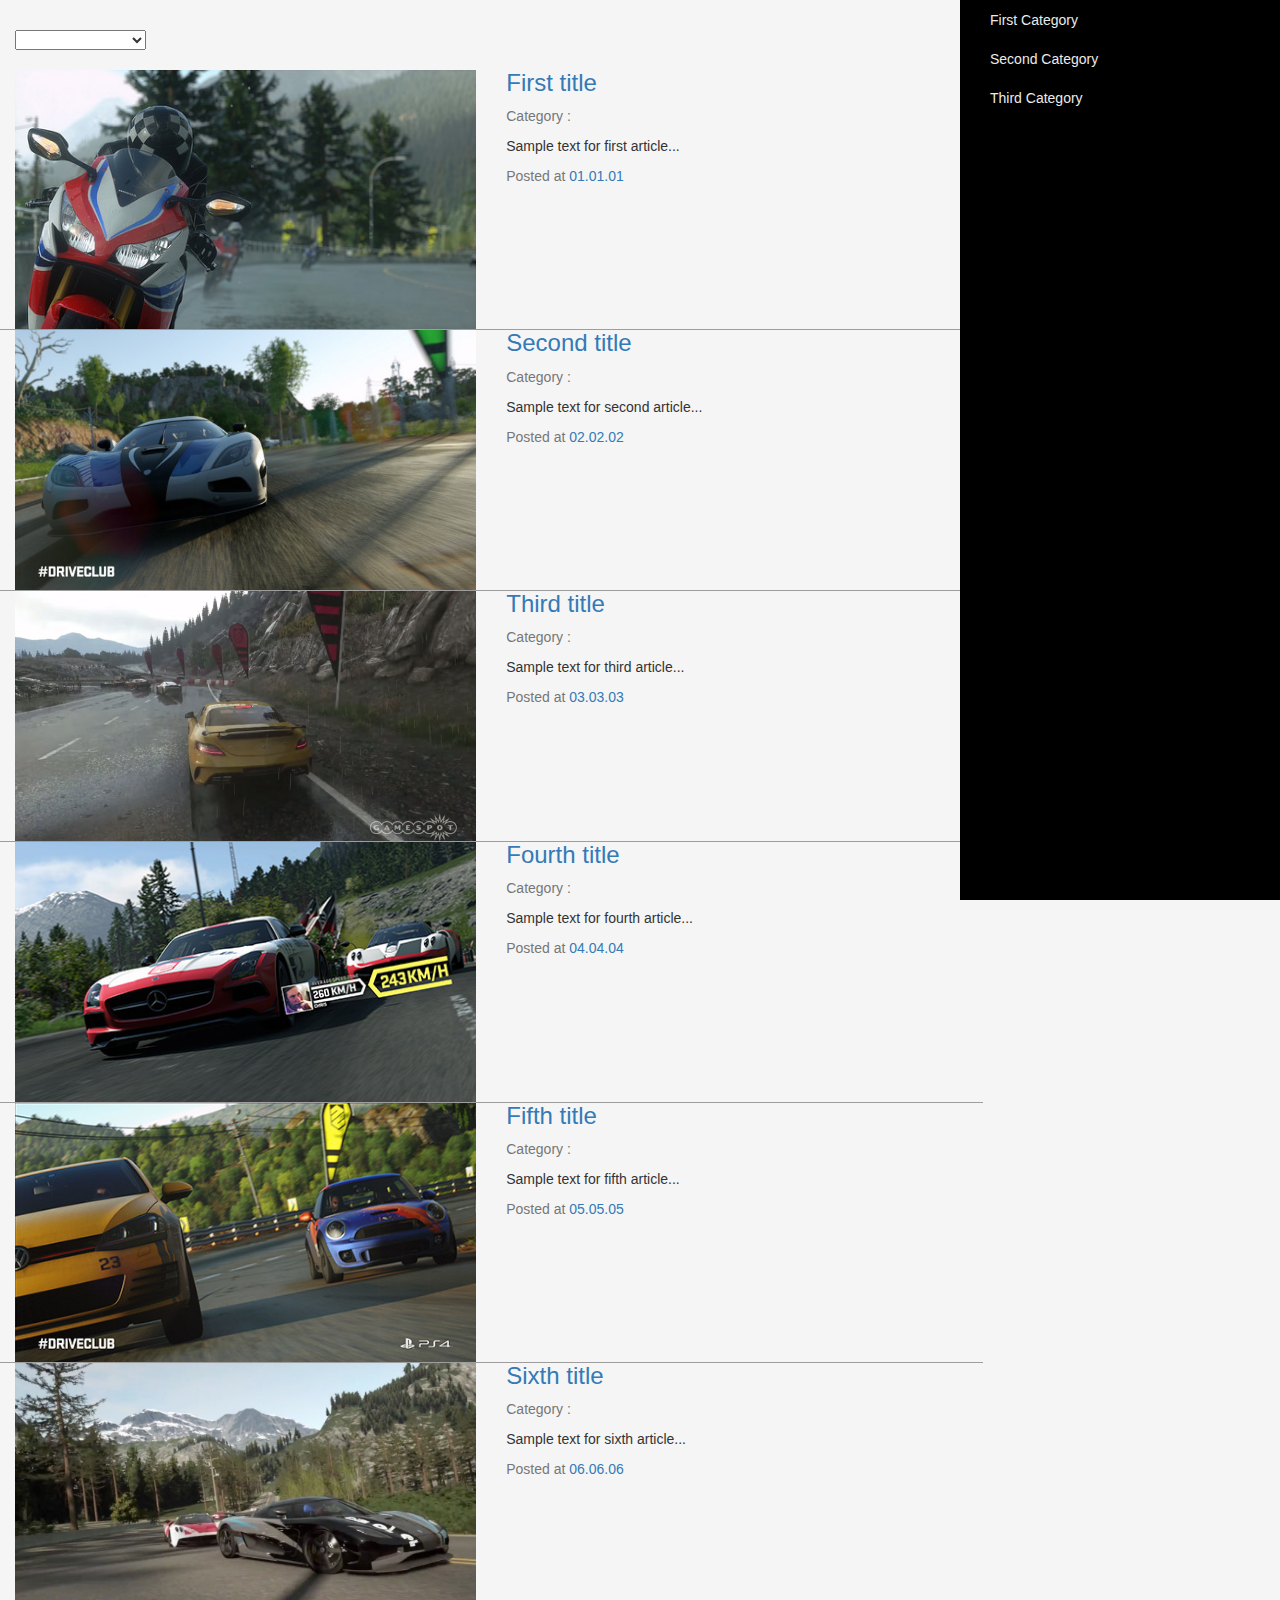
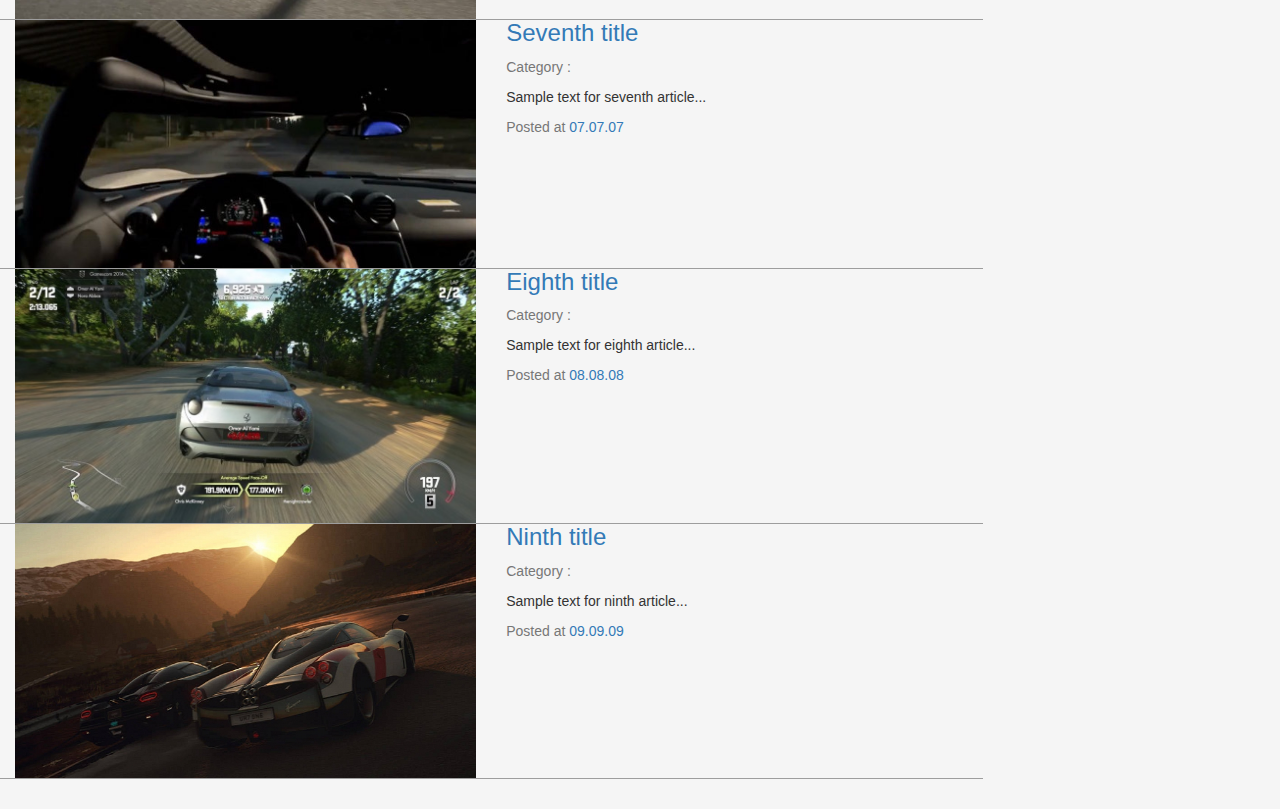
<file: index.html>
<!doctype html>
<html lang="en">
<head>
    <meta charset="UTF-8">
    <title>Test angular</title>
    <link rel="stylesheet" href="css/bootstrap.min.css">
    <link rel="stylesheet" href="css/bootstrap-theme.min.css">
    <link rel="stylesheet" href="css/styles.css">
    <script type="text/javascript" src="js/libs/angular.min.js"></script>
    <script type="text/javascript" src="js/libs/ui-router.min.js"></script>
    <script type="text/javascript" src="js/app.js"></script>
    <script type="text/javascript" src="js/controllers/article.controller.js"></script>
    <script type="text/javascript" src="js/controllers/articles.controller.js"></script>
    <script type="text/javascript" src="js/services/articles.factory.js"></script>
</head>
<body ng-app="test">
    <div id="main" class="row">
        <div ui-view></div>
    </div>
</body>
</html>
</file>
<file: css/styles.css>
body{
    background:#f5f5f5;
}
.main-content{
    padding: 30px;
    padding-right: 0;
}
.title{
    margin-top:0;
}
.article{
    border-bottom: 1px solid #9d9d9d;
}
.sidebar{
    background-color: #000;
    min-height:100%;
    position: fixed;
    right:0;
}
.sidebar a{
    color:#ebebeb;
}
.sidebar .list-group a{
    border:none;
    background-color: #000
}
</file>
